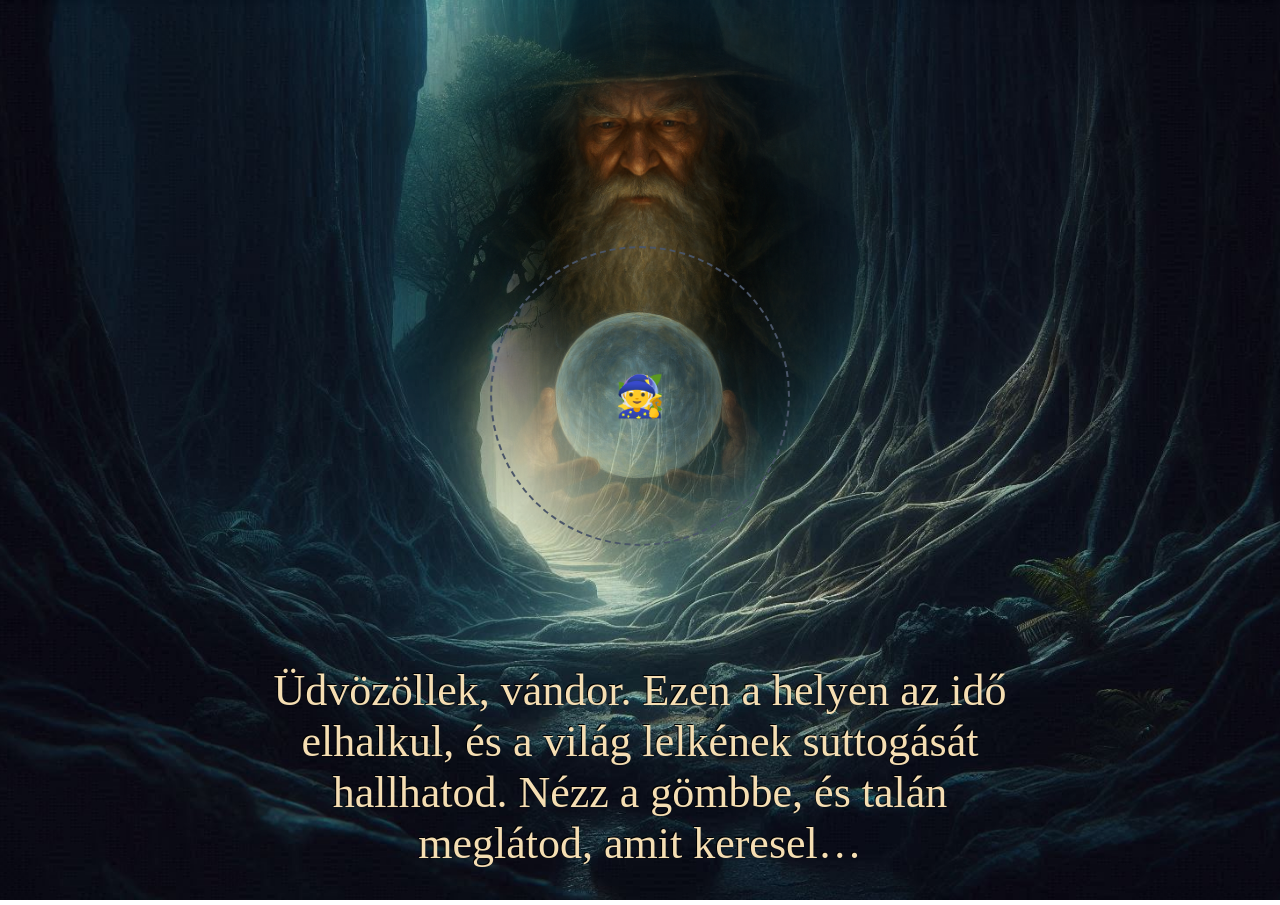
<file: Fooldal/index.html>
<!DOCTYPE html>
<html lang="en">
<head>
    <meta charset="UTF-8">
    <meta name="viewport" content="width=device-width, initial-scale=1.0">
    <title>Varázslatos gömb</title>
    <link rel="stylesheet" href="style.css">
</head>
<body>
    <div id="agostoncontainer">
        <div id="agoston-content">
            <img src="agostonthemage.png" alt="Agoston a varazslo" id="agoston">
            <h2 id="welcome">Üdvözöllek, vándor. Ezen a helyen az idő elhalkul, és a világ lelkének suttogását hallhatod. Nézz a gömbbe, és talán meglátod, amit keresel…</h2>
        </div>
        <div class="orbit-container">
            <a href="../Joslatokosvenye/joslatosveny.html" class="orbit-link link-1">
                <button class="orbit-button">🌿</button>
            </a>
            <a href="../Varazslatcsarnoka/varazslatcsarnok.html" class="orbit-link link-2">
                <button class="orbit-button">🔮</button>
            </a>
            <a href="../Magikuskonyvtar/magikuskonyvtar.html" class="orbit-link link-3">
                <button class="orbit-button">✨</button>
            </a>
            <a href="../Agostonrol/agoston.html" class="orbit-link link-4">
                <button class="orbit-button">🧙</button>
            </a>
        </div>
    </div>
</body>
</html>
</file>
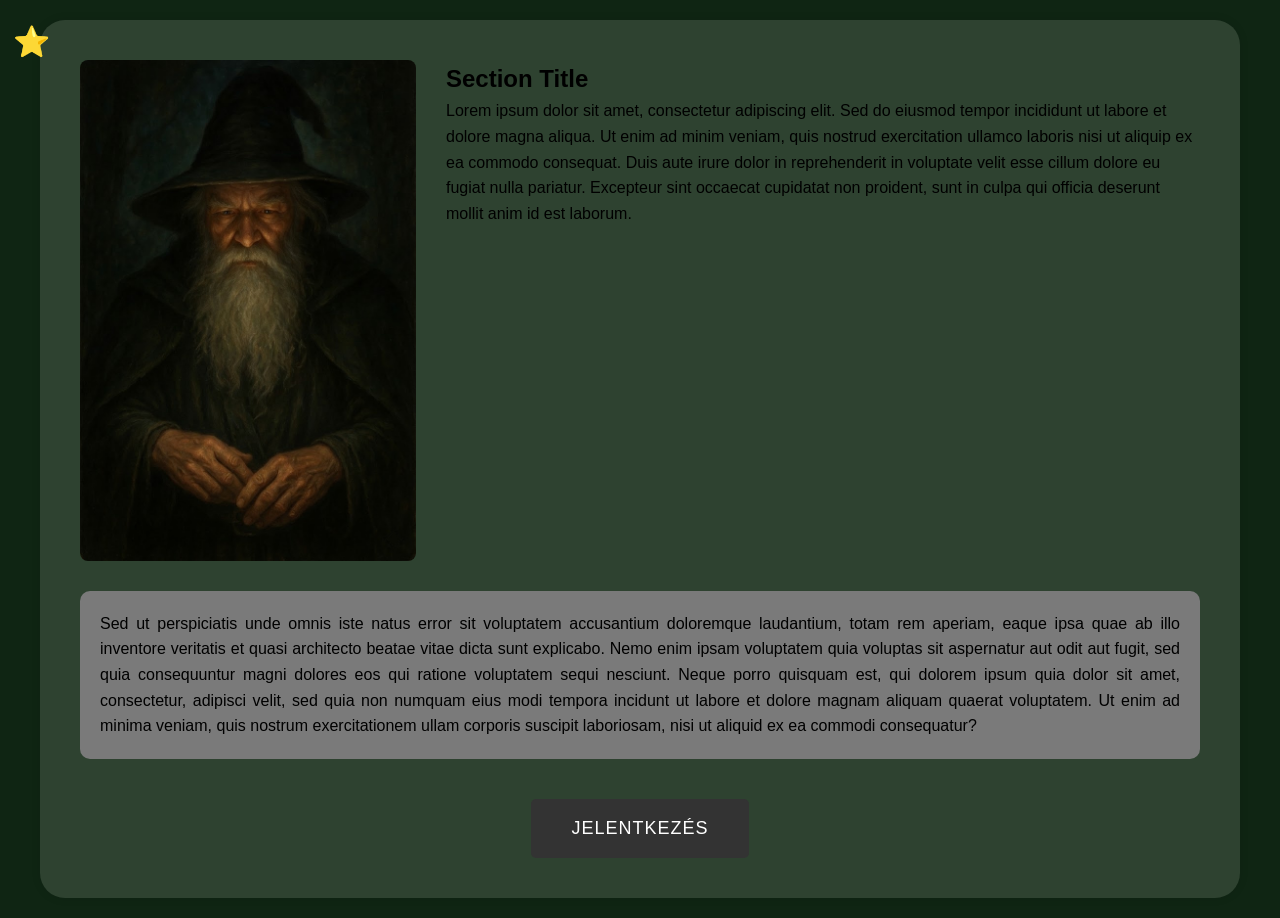
<file: Agostonrol/agoston.html>
<!DOCTYPE html>
<html lang="en">
<head>
    <meta charset="UTF-8">
    <meta name="viewport" content="width=device-width, initial-scale=1.0">
    <title>Rólam</title>
    <link rel="stylesheet" href="agostonstyle.css">
</head>
<body>
    <a href="../Fooldal/index.html" id="backbutton">⭐</a>

    <div class="container">
        
        <div class="split-row">
            <div class="left-col">
                <img src="agoston.jpg" alt="Placeholder Image">
            </div>
            <div class="right-col">
                <h2>Section Title</h2>
                <p>
                    Lorem ipsum dolor sit amet, consectetur adipiscing elit. Sed do eiusmod tempor incididunt ut labore et dolore magna aliqua. Ut enim ad minim veniam, quis nostrud exercitation ullamco laboris nisi ut aliquip ex ea commodo consequat. Duis aute irure dolor in reprehenderit in voluptate velit esse cillum dolore eu fugiat nulla pariatur. Excepteur sint occaecat cupidatat non proident, sunt in culpa qui officia deserunt mollit anim id est laborum.
                </p>
            </div>
        </div>

        <div class="full-width-text">
            <p>
                Sed ut perspiciatis unde omnis iste natus error sit voluptatem accusantium doloremque laudantium, totam rem aperiam, eaque ipsa quae ab illo inventore veritatis et quasi architecto beatae vitae dicta sunt explicabo. Nemo enim ipsam voluptatem quia voluptas sit aspernatur aut odit aut fugit, sed quia consequuntur magni dolores eos qui ratione voluptatem sequi nesciunt. Neque porro quisquam est, qui dolorem ipsum quia dolor sit amet, consectetur, adipisci velit, sed quia non numquam eius modi tempora incidunt ut labore et dolore magnam aliquam quaerat voluptatem. Ut enim ad minima veniam, quis nostrum exercitationem ullam corporis suscipit laboriosam, nisi ut aliquid ex ea commodi consequatur?
            </p>
        </div>

        <div class="button-container">
            <a class="action-btn" href="../Szovetseg/szovetseg.html">Jelentkezés</a>
        </div>

    </div>

</body>
</html>
</file>
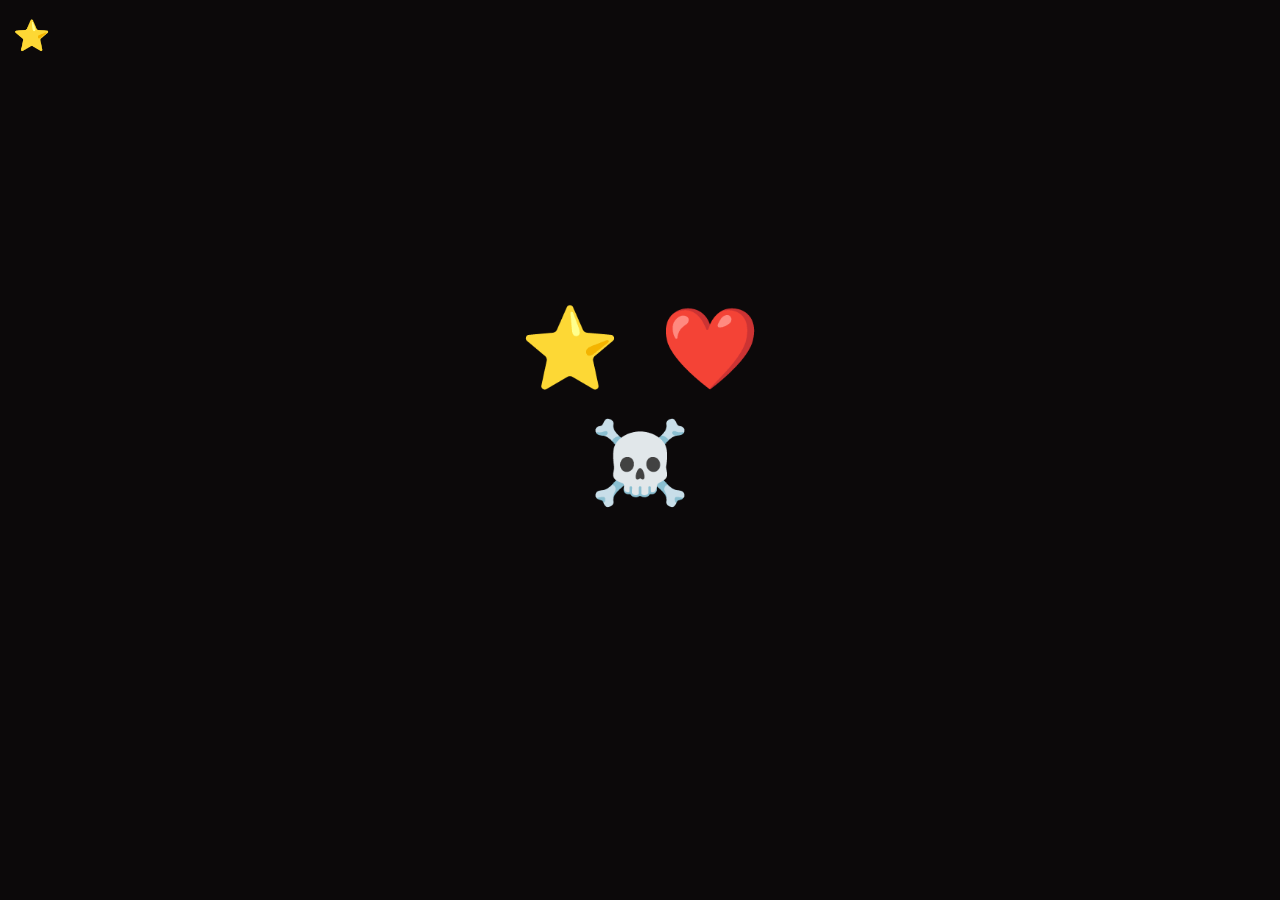
<file: Joslatokosvenye/joslatosveny.html>
<!DOCTYPE html>
<html lang="en">
<head>
    <meta charset="UTF-8">
    <meta name="viewport" content="width=device-width, initial-scale=1.0">
    <link rel="stylesheet" href="joslatstyle.css">
    <title>Jóslatok ösvénye</title>
</head>
<body>
    <a href="../Fooldal/index.html" id="backbutton">⭐</a>
    
    <div class="main-wrapper">
        <div class="triangle-container">
            <div class="row-top">
                <span class="emoji-btn" id="star-btn">⭐</span>
                <span class="emoji-btn" id="heart-btn">❤️</span>
            </div>
            <div class="row-bottom">
                <span class="emoji-btn" id="skull-btn">☠️</span>
            </div>
        </div>
        <div id="quote-display"></div>
    </div>
    <script src="index.js"></script>
</body>
</html>
</file>
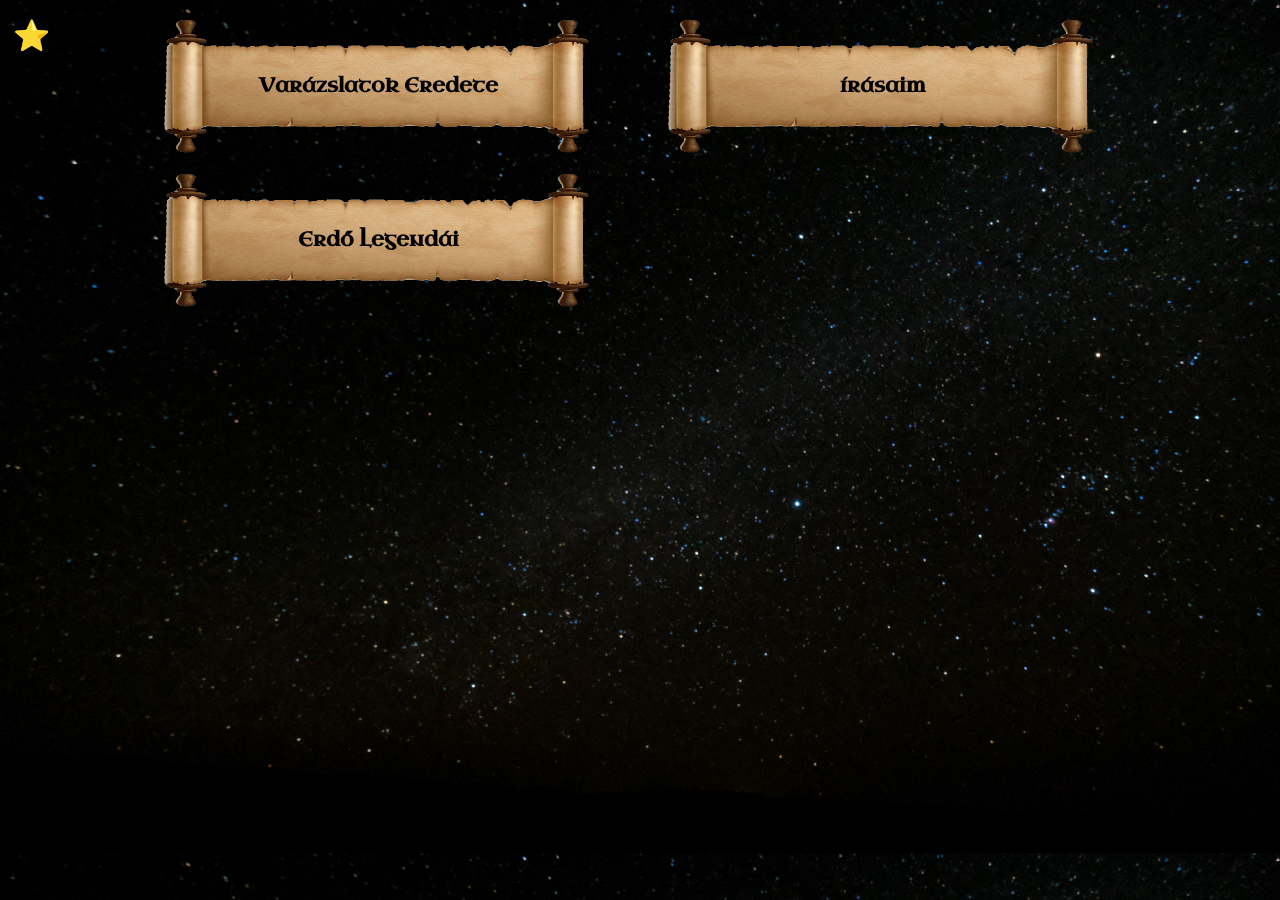
<file: Magikuskonyvtar/magikuskonyvtar.html>
<!DOCTYPE html>
<html lang="en">
<head>
    <meta charset="UTF-8">
    <meta name="viewport" content="width=device-width, initial-scale=1.0">
    <link rel="stylesheet" href="konyvtarstyle.css">
    <link rel="icon" href="icon.png">
    <link rel="preconnect" href="https://fonts.googleapis.com">
    <link rel="preconnect" href="https://fonts.gstatic.com" crossorigin>
    <link href="https://fonts.googleapis.com/css2?family=Special+Elite&family=Uncial+Antiqua&display=swap" rel="stylesheet">
    <title>Mágikus könyvtár</title>
</head>
<body>
    <a href="../Fooldal/index.html" id="backbutton">⭐</a>
    
    <div id="openscroll-container">
        <a class="openscroll openscroll-1" data-target="t1">
            <img src="openscroll.png">
            <span class="openscrolltext">Varázslatok Eredete</span>
        </a>
        <a class="openscroll openscroll-2" data-target="t2">
            <img src="openscroll.png">
            <span class="openscrolltext">írásaim</span>
        </a>
        <a class="openscroll openscroll-3" data-target="t3">
            <img src="openscroll.png">
            <span class="openscrolltext">Erdő Legendái</span>
        </a>
    </div>

    <div id="fullscroll-container">
        <div class="fullscroll">
            <img src="fullscroll.png" alt="Tekercs szöveggel">
            <div class="text-container">
                <span class="fullscrolltext" id="t1">Az idők hajnalán, mikor a világ még nem volt formákba zárva, minden létező rezgés volt — dallam, amelyben együtt szólt a kő, a víz, a fény és az ember lelke.Ekkoriban nem volt szükség varázslatra, mert minden önmagától történt.A folyó folyt, mert tudta, hová kell mennie.Az ember lélegzett, mert a levegő vele lélegzett.A szél pedig beszélt, és mi értettük a nyelvét.De aztán jött az Idő, és a dallam megtört.Az emberek elfelejtették a világ nyelvét, s a szavak már nem énekeltek — csak jelentettek.És így születtek a varázslatok: kísérletek arra, hogy újra megértsük a világ dalát.</span>
                <span class="fullscrolltext" id="t2">Az írásaim az erdő leheletéből születnek — rövid, suttogó gondolatok, melyekben a filozófia és a mágia találkozik. Nem tanítanak, inkább emlékeztetnek arra, amit az ember rég tudott, csak elfeledett. Szólnak a világról, az ember és természet egységéről, az idő rétegeiről és a lélek útjáról. Minden mondat egy apró varázslat, egy pillanat, amikor a csend megszólal. Formájuk versszerű, tömör, de mély; a sorok között gyakran rejlik egy-egy varázslat neve vagy titkos jelentés. A weboldalon nem egyetlen helyen élnének, hanem átszőnék az egészet – felbukkannának a könyvtárban, a varázslatok között, a rólam szóló rész végén, mintha maga az erdő suttogná őket a látogatónak.</span>
                <span class="fullscrolltext" id="t3">Az erdő legendái arról szólnak, hogy a fák emlékeznek mindenre, a szél ősi nyelven beszél, és a mélyben élő Csend Szíve vigyáz a világra. A tündérek fényében, a holdjárók árnyékában és a víz tükrében megjelenő szellemarcok mind azt üzenik: az erdő nem varázslatot ad, hanem tükröt, amelyben az ember saját igaz lényét látja meg.</span>
            </div>
        </div>
    </div>  
    <script src="index.js"></script>
</body>
</html>
</file>
<file: Fooldal/style.css>
body{
    background-image: url(background.jpeg);
    background-size: cover;
    margin: 0;
    padding: 0;
    background-repeat: no-repeat;
    background-position: center center;
    overflow-x: hidden; 
}

h2{
    font-weight: normal;
}

#agostoncontainer{
    display: flex;
    align-items: center;    
    justify-content: center; 
    height: 100vh;
    width: 100vw;
}

#agoston-content {
    display: flex;
    flex-direction: column; 
    align-items: center; 
    margin-top: -100px; 
    max-width: 800px; 
    padding: 0 20px;
    isolation: isolate;
}

#agoston{
    width: 500px; 
    height: auto;
    mix-blend-mode: screen;
    -webkit-mask-image: radial-gradient(ellipse 63% 55% at 50% 45%, black 25%, transparent 85%);
            mask-image: radial-gradient(ellipse 63% 55% at 50% 45%, black 25%, transparent 85%);
    
}

#welcome{
    color: wheat;
    font-size: 44px;
    text-align: center; 
    margin-top: 20px; 
    width: 100%;
    
    text-shadow: 
        -1px -1px 0 #000
}

.orbit-container {
        position: fixed; 
        top:44%; 
        left: 50%;
        transform: translate(-50%, -50%);
        z-index: 1000;
        width: 300px;
        height: 300px;
        display: flex;
        justify-content: center;
        align-items: center;
        background: none;
        text-decoration: none;
    }
    .orbit-container::before {
        content: '';
        position: absolute;
        width: 100%;
        height: 100%;
        border: 2px dashed #4a5568;
        border-radius: 50%;
        box-sizing: border-box;
    }
    
    @keyframes orbit {
        0% {
            transform: rotate(0deg) translateX(150px) rotate(0deg);
        }
        100% {
            transform: rotate(360deg) translateX(150px) rotate(-360deg);
        }
    }

    .orbit-link {
            position: absolute;
            width: 60px;
            height: 60px;
            display: flex;
            justify-content: center;
            align-items: center;
            text-decoration: none;
            animation: orbit 10s linear infinite;
            transition: transform 0.3s ease;
            
        }

    .orbit-button {
        width: 100%;
            height: 100%; 
            background-color: transparent;
            color: white;
            border-radius: 50%;
            border: none;
            font-size: 40px;
            font-weight: bold;
            display: flex;
            justify-content: center;
            align-items: center;
            cursor: pointer;
            box-shadow: none;
            transition: border-color 0.3s ease, color 0.3s ease;
    }
    
    .orbit-container:hover .orbit-link,
        .orbit-container:hover::before {
            animation-play-state: paused;
    }

    .orbit-button:hover {
        transform: scale(1.2);
        font-size: 60px;
    }
    
    .link-1 {
        animation-delay: 0s;
    }
    
    .link-2 {
        animation-delay: -2.5s;
    }
    
    .link-3 {
        animation-delay: -5s;
    }
    
    .link-4 {
        animation-delay: -7.5s;
    }
</file>
<file: Agostonrol/agostonstyle.css>
* {
    box-sizing: border-box;
    margin: 0;
    padding: 0;
}

#backbutton{
    position: fixed;
    font-size: 30px;
    left: 1%;
    top: 2%;
    text-decoration: none;
}

body {
    font-family: 'Arial', sans-serif;
    line-height: 1.6;
    padding: 20px; 
    background-color: #0f2513; 
}

.container {
    max-width: 1200px;
    margin: 0 auto;
    background-color: #2E4230;
    padding: 40px;
    box-shadow: 0 0 10px rgba(0,0,0,0.1); /* Subtle shadow */
    border-radius: 25px;
}

/* --- 1. The Split Row (30/70) --- */
.split-row {
    display: flex;
    gap: 30px; /* Space between image and text */
    margin-bottom: 30px;
    align-items: flex-start; /* Aligns text to top of image */
}

.left-col {
    /* Exact 30% width */
    flex: 0 0 30%;
    max-width: 30%;
}

.left-col img {
    width: 100%;
    height: auto;
    display: block;
    border-radius: 8px; /* Optional rounded corners */
}

.right-col {
    /* Remaining space (approx 70%) */
    flex: 1;
}

/* --- 2. Full Width Text --- */
.full-width-text {
    width: 100%;
    margin-bottom: 40px;
    text-align: justify; /* Optional: makes the block of text look neat */
    padding: 20px;
    background-color: #7a7a7a;
    border-radius: 10px;
}

/* --- 3. Centered Button --- */
.button-container {
    display: flex;
    justify-content: center; /* Centers horizontally */
}

.action-btn {
    padding: 15px 40px;
    font-size: 18px;
    background-color: #333;
    color: white;
    border: none;
    cursor: pointer;
    transition: background-color 0.3s;
    border-radius: 5px;
    text-transform: uppercase;
    letter-spacing: 1px;
    text-decoration: none;
}

.action-btn:hover {
    background-color: #555;
}
</file>
<file: Joslatokosvenye/joslatstyle.css>
#backbutton{
    position: fixed;
    font-size: 30px;
    left: 1%;
    top: 2%;
    text-decoration: none;
}

body {
    margin: 0;
    padding: 0;
    height: 100vh;
    background-color: #0C090A;
    display: flex;
    justify-content: center;
    align-items: center;
    transition: background-color 1.5s ease;
    font-family: sans-serif;
    overflow: hidden;
}

.main-wrapper {
    display: flex;
    flex-direction: column;
    align-items: center;
    gap: 40px; 
    z-index: 100;
}

.triangle-container {
    display: flex;
    flex-direction: column;
    align-items: center;
    gap: 20px;
    position: relative;
}

#quote-display {
    font-size: 1.5rem;
    color: white;
    text-align: center;
    max-width: 80%;
    min-height: 3rem; 
    font-family: 'Georgia', serif; 
    font-style: italic;
    text-shadow: 2px 2px 4px rgba(0,0,0,0.7); 
    opacity: 0;
    transition: opacity 0.5s ease;
}

#quote-display.show {
    opacity: 1;
}

.row-top {
    display: flex;
    gap: 40px; 
}

.row-bottom {
    display: flex;       
    justify-content: center;
}

.emoji-btn {
    display: inline-block; 
    font-size: 5rem;
    cursor: pointer;
    user-select: none;
    transition: transform 0.2s;
}

.emoji-btn:hover {
    transform: scale(1.2);
}

.emoji-btn:active {
    transform: scale(0.95);
}

.falling-star {
    position: fixed;
    top: -10%;
    color: white;
    pointer-events: none;
    z-index: 1; 
    animation-name: fallDown;
    animation-timing-function: linear;
    animation-fill-mode: forwards;
}

.floating-heart {
    position: fixed;
    bottom: -10%;
    pointer-events: none;
    z-index: 1;
    animation-name: floatUp;
    animation-timing-function: linear;
    animation-fill-mode: forwards;
}

.skull-item {
    position: fixed;
    pointer-events: none;
    z-index: 1;
    animation-timing-function: linear;
    animation-fill-mode: forwards;
    
}

@keyframes fallDown {
    0% { transform: translateY(0) rotate(0deg); opacity: 1; }
    100% { transform: translateY(120vh) rotate(180deg); opacity: 0; }
}

@keyframes floatUp {
    0% { transform: translateY(0) scale(1); opacity: 1; }
    100% { transform: translateY(-120vh) scale(1.2); opacity: 0; }
}
</file>
<file: Magikuskonyvtar/konyvtarstyle.css>
body{
    background-image: url(background.jpg);
    background-size: cover;
}

#backbutton{
    position: fixed;
    font-size: 30px;
    left: 1%;
    top: 2%;
    text-decoration: none;
}

.openscroll{
    position: relative;
    display: inline-block;
    cursor: pointer;
}

.openscroll img{
    width: 500px;
    height: 150px;
}

#openscroll-container{
    position: fixed;
    left: 10%;
}

.openscrolltext{
    position: absolute;
    top: 50%;
    left: 50%;
    font-size: 20px;
    color: black;
    transform: translate(-50%,-50%);
    font-family: 'Uncial Antiqua';
    font-weight: bold;
}

.fullscroll{
    position: relative;
    display: inline-block;
}

#fullscroll-container{
    position: fixed;
    left: 24%;
    top: 15%;
    display: none; /* Hidden by default */
}

#fullscroll-container.is-visible {
    display: block; /* Shown when class is added */
    animation: fadeContainer 0.5s;
}

#fullscroll-container img{
    height: 800px;
    width: 1000px;
}

.fullscrolltext{
    display: none;
    letter-spacing: 1px;
    position: absolute;
    top: 50%;
    left: 50%;
    font-size: 20px;
    color: black;
    transform: translate(-50%,-50%);
    font-family: 'Uncial Antiqua';
    font-weight: bold;
    width: 60%;
    text-align: center;
}

.fullscrolltext.is-visible {
    display: block;
    animation: fadeIn 0.5s;
}

@keyframes fadeContainer {
    from { opacity: 0; }
    to { opacity: 1; }
}

@keyframes fadeIn {
    from { opacity: 0; }
    to { opacity: 1; }
}
</file>
